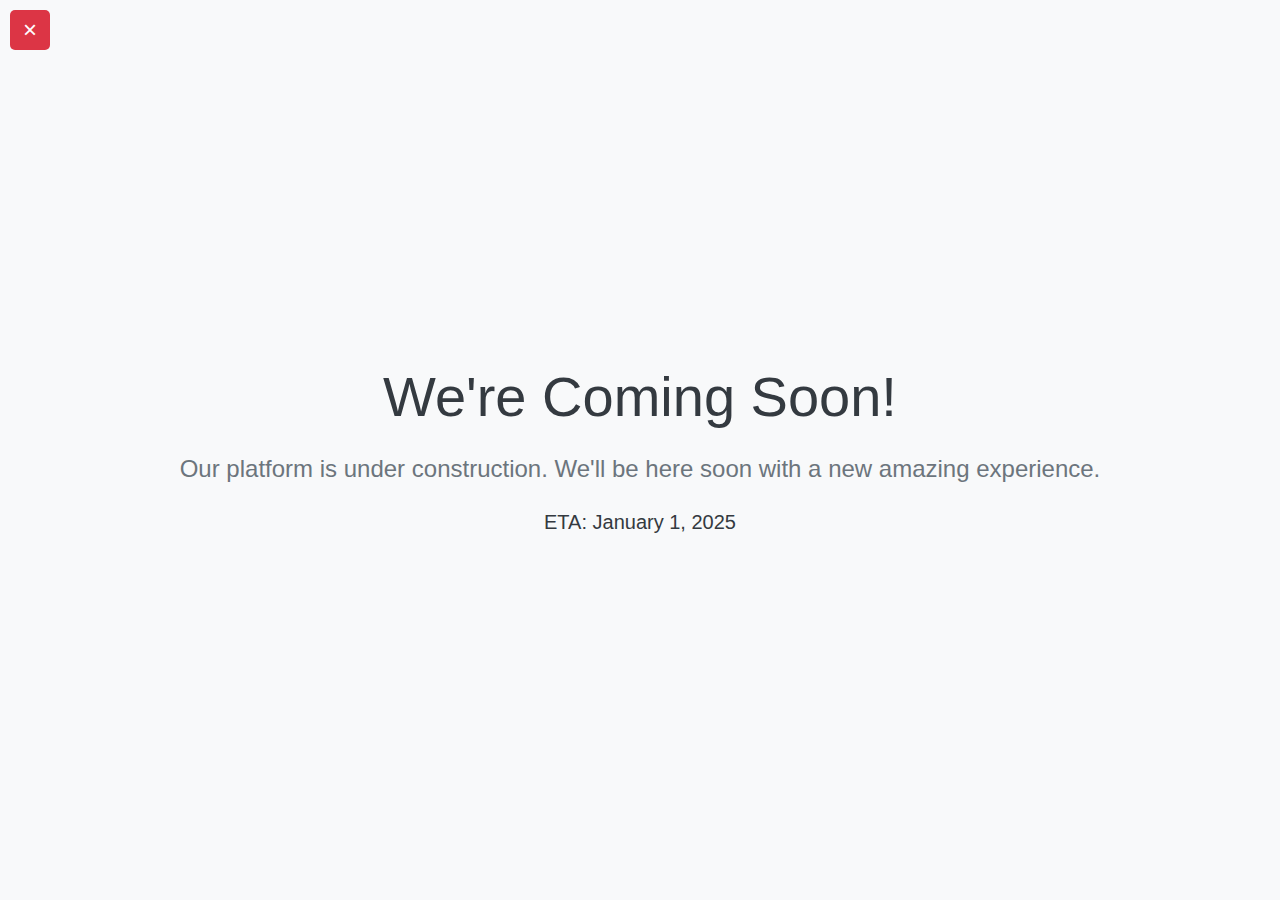
<file: comingsoon.html>
<!DOCTYPE html>
<html lang="en">
<head>
  <meta charset="UTF-8">
  <meta name="viewport" content="width=device-width, initial-scale=1.0">
  <title>Coming Soon</title>
  <!-- Bootstrap CSS -->
  <link href="https://stackpath.bootstrapcdn.com/bootstrap/4.5.2/css/bootstrap.min.css" rel="stylesheet">
  <style>
    body, html {
      height: 100%;
      margin: 0;
      font-family: 'Arial', sans-serif;
      background-color: #f8f9fa;
    }
    .coming-soon {
      display: flex;
      flex-direction: column;
      justify-content: center;
      align-items: center;
      height: 100vh;
      text-align: center;
      position: relative;
    }
    .coming-soon h1 {
      font-size: 3.5rem;
      margin-bottom: 20px;
      color: #343a40;
    }
    .coming-soon p {
      font-size: 1.5rem;
      color: #6c757d;
    }
    .eta {
      font-size: 1.25rem;
      margin-top: 20px;
      color: #343a40;
    }
    .close-button {
      position: fixed; /* Fixed positioning to keep it at the top-left */
      top: 10px; /* Adjusted for better alignment */
      left: 10px; /* Adjusted for better alignment */
      width: 40px;
      height: 40px;
      display: flex;
      justify-content: center;
      align-items: center;
      font-size: 1.5rem;
      background-color: #dc3545; /* Red background */
      color: white;
      border: none;
      border-radius: 5px;
      cursor: pointer;
      z-index: 1000; /* Ensure it stays above other elements */
    }
    .close-button:hover {
      background-color: #c82333; /* Darker red on hover */
    }
  </style>
</head>
<body>

<div class="container coming-soon">
  <button class="close-button" onclick="window.location.href='index.html'">&times;</button>
  <div>
    <h1>We're Coming Soon!</h1>
    <p>Our platform is under construction. We'll be here soon with a new amazing experience.</p>
    <div class="eta">ETA: January 1, 2025</div>
  </div>
</div>

<!-- Bootstrap JS and dependencies -->
<script src="https://code.jquery.com/jquery-3.5.1.slim.min.js"></script>
<script src="https://cdn.jsdelivr.net/npm/@popperjs/core@2.0.7/dist/umd/popper.min.js"></script>
<script src="https://stackpath.bootstrapcdn.com/bootstrap/4.5.2/js/bootstrap.min.js"></script>

</body>
</html>
</file>
